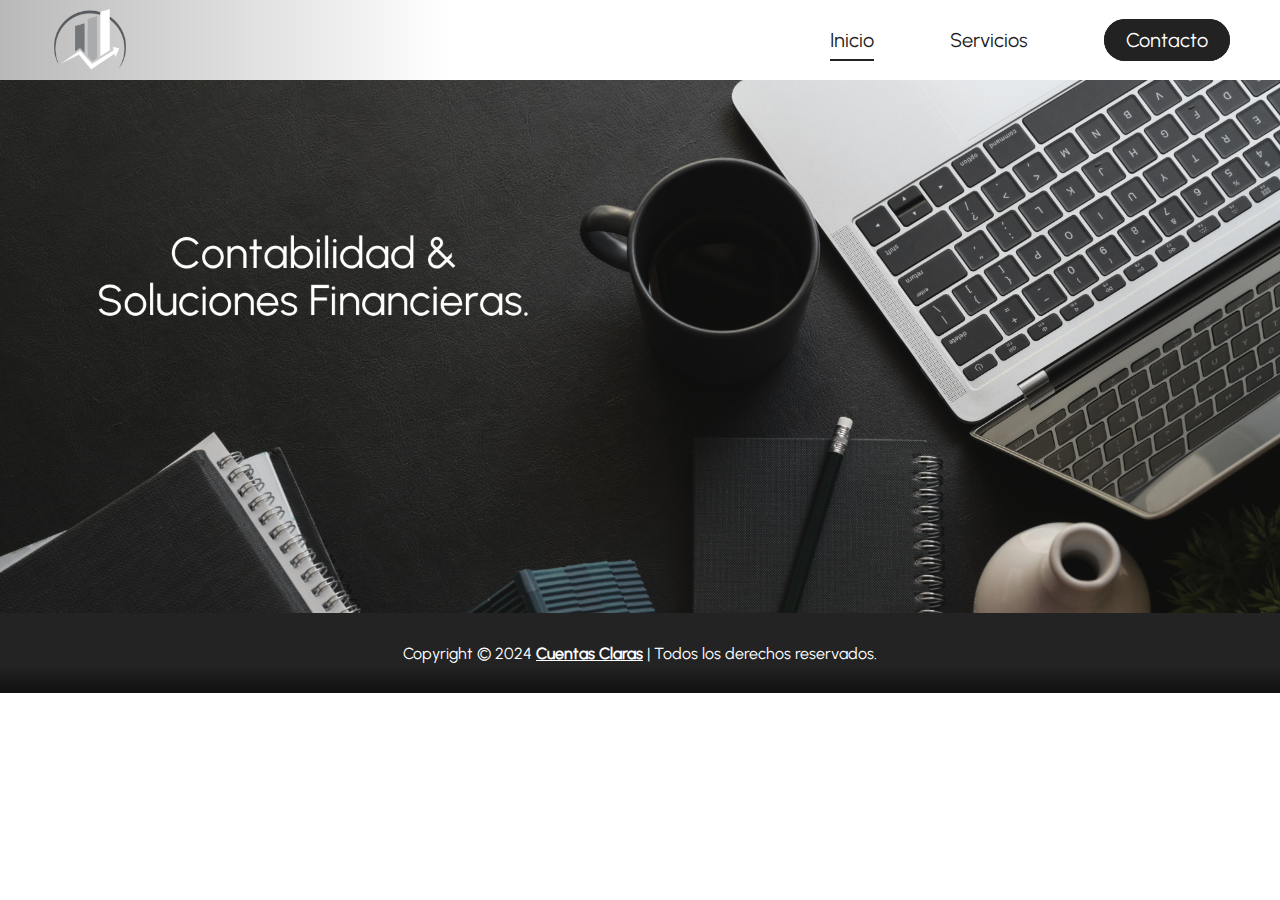
<file: index.html>
<!DOCTYPE html>
<html lang="en">
<head>
    <meta charset="UTF-8">
    <meta name="viewport" content="width=device-width, initial-scale=1.0">
    <link rel="stylesheet" href="./styles.css">
    <link rel="shortcut icon" href="./assets/logo.png" type="image/x-icon">
    <title>Cuentas Claras</title>
</head>
<body>
    <header>
        <a class="logo" href="./index.html"><img src="./assets/logo.png" alt=""></a>
        <nav class="pages">
            <ul>
                <li><a href="./index.html" class="index">Inicio</a></li>
                <li><a href="./articulo.html">Servicios</a></li>
                <li><a href="./contacto.html">Contacto</a></li>
            </ul>
        </nav>
    </header>

    <main>
        <section id="carrousel" class="carrousel">
            <button id="prev" class="carrousel-btn">
                <img src="./assets/prev.png" alt="">
            </button>

            <img id="carrousel-img" src="./assets/carrousel-img-1.png" alt="Imagen del carrousel">

            <button id="next" class="carrousel-btn">
                <img src="./assets/next.png" alt="">
            </button>
        </section>
    </main>

    <footer>
        <p>Copyright © 2024 <span>Cuentas Claras</span> | Todos los derechos reservados.</p>
        <ul>
            <li><a href="./index.html">Inicio</a></li>
            <li><a href="./articulo.html">Servicios</a></li>
            <li><a href="./contacto.html">Contacto</a></li>
        </ul>
    </footer>

    <script src="./script.js"></script>
</body>
</html>
</file>
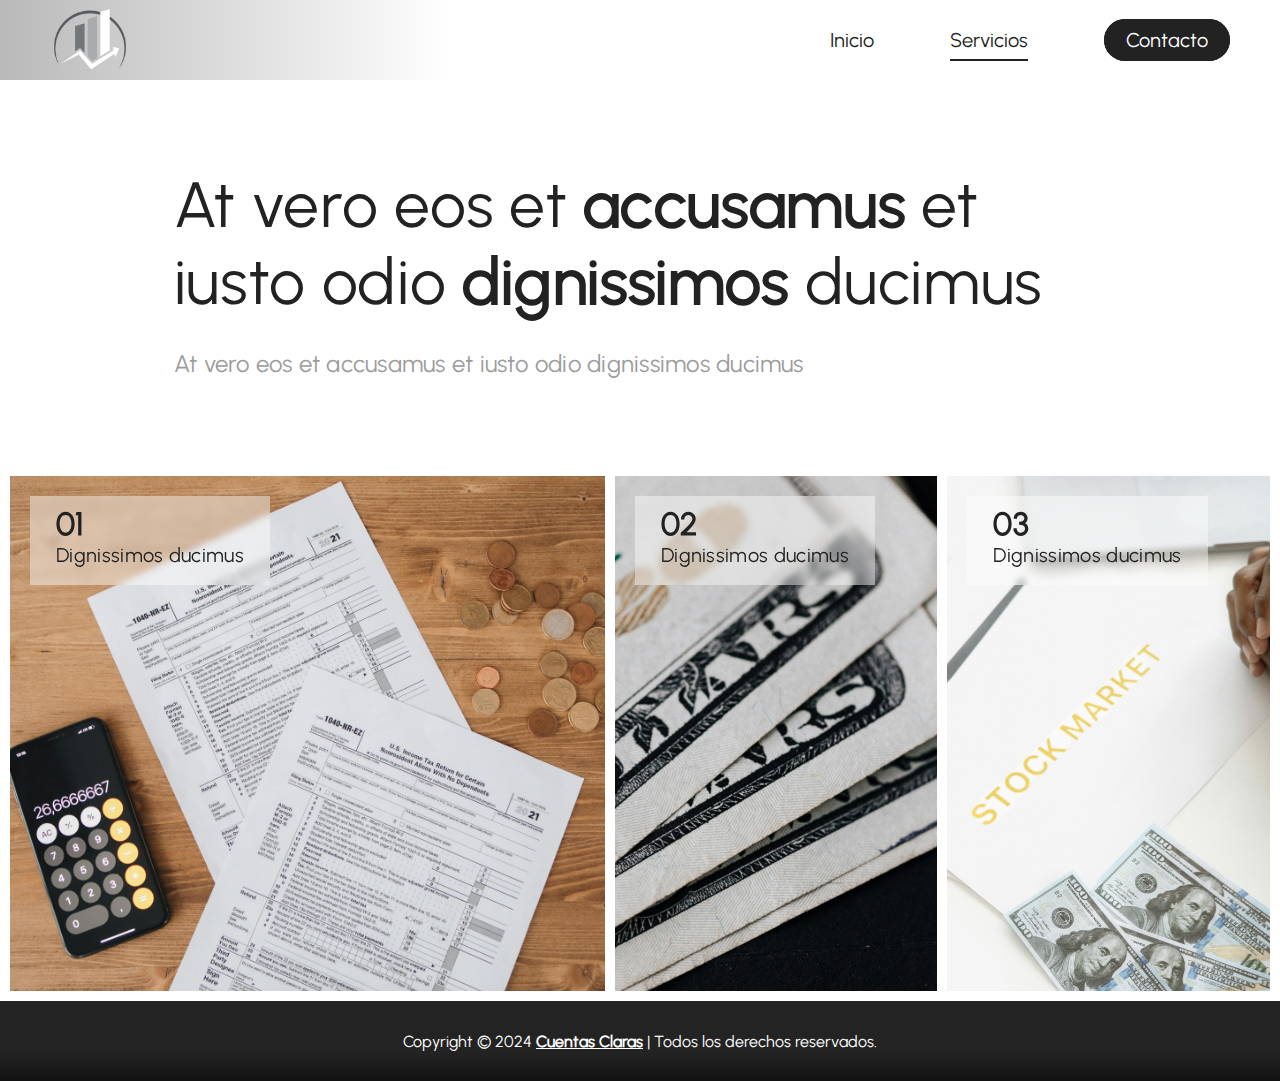
<file: articulo.html>
<!DOCTYPE html>
<html lang="en">
<head>
    <meta charset="UTF-8">
    <meta name="viewport" content="width=device-width, initial-scale=1.0">
    <link rel="stylesheet" href="./styles.css">
    <link rel="shortcut icon" href="./assets/logo.png" type="image/x-icon">
    <title>Servicios</title>
</head>
<body>
    <header>
        <a class="logo" href="./index.html"><img src="./assets/logo.png" alt=""></a>
        <nav class="pages">
            <ul>
                <li><a href="./index.html">Inicio</a></li>
                <li><a href="./articulo.html" class="article">Servicios</a></li>
                <li><a href="./contacto.html">Contacto</a></li>
            </ul>
        </nav>
    </header>

    <main>
        <section id="services">
            <h2>At vero eos et <span>accusamus</span> et iusto odio <span>dignissimos</span> ducimus</h2>
            <h5>At vero eos et accusamus et iusto odio dignissimos ducimus</h5>

            <div class="services-images">
                <div class="services-img1">
                    <div class="services-img-tittle">
                        <h3>01</h3>
                        <p>Dignissimos ducimus</p>
                    </div> 
                    <div class="services-img-text">
                        <p>Et harum quidem rerum facilis est et expedita distinctio. Nam libero  tempore, cum soluta nobis est eligendi optio cumque nihil impedit quo  minus id quod maxime placeat facere possimus, omnis voluptas assumenda  est, omnis dolor repellendus. Temporibus autem quibusdam et aut officiis.</p>
                        <button>Llamado a la acción</button>
                    </div>
                </div>
                <p class="services-img-p-mobile">Et harum quidem rerum facilis est et expedita distinctio. Nam libero  tempore, cum soluta nobis est eligendi optio cumque nihil impedit quo  minus id quod maxime placeat facere possimus, omnis voluptas assumenda  est, omnis dolor repellendus. Temporibus autem quibusdam et aut officiis.</p>
                <button class="services-img-button-mobile">Llamado a la acción</button>

                <div class="services-img2">
                    <div class="services-img-tittle">
                        <h3>02</h3>
                        <p>Dignissimos ducimus</p>
                    </div>
                    <div class="services-img-text">
                        <p>Et harum quidem rerum facilis est et expedita distinctio. Nam libero  tempore, cum soluta nobis est eligendi optio cumque nihil impedit quo  minus id quod maxime placeat facere possimus, omnis voluptas assumenda  est, omnis dolor repellendus. Temporibus autem quibusdam et aut officiis.</p>
                        <button>Llamado a la acción</button>
                    </div>
                </div>
                <p class="services-img-p-mobile">Et harum quidem rerum facilis est et expedita distinctio. Nam libero  tempore, cum soluta nobis est eligendi optio cumque nihil impedit quo  minus id quod maxime placeat facere possimus, omnis voluptas assumenda  est, omnis dolor repellendus. Temporibus autem quibusdam et aut officiis.</p>
                <button class="services-img-button-mobile">Llamado a la acción</button>

                <div class="services-img3">
                    <div class="services-img-tittle">
                        <h3>03</h3>
                        <p>Dignissimos ducimus</p>
                    </div>
                    <div class="services-img-text">
                        <p>Et harum quidem rerum facilis est et expedita distinctio. Nam libero  tempore, cum soluta nobis est eligendi optio cumque nihil impedit quo  minus id quod maxime placeat facere possimus, omnis voluptas assumenda  est, omnis dolor repellendus. Temporibus autem quibusdam et aut officiis.</p>
                        <button>Llamado a la acción</button>
                    </div>
                </div>
                <p class="services-img-p-mobile">Et harum quidem rerum facilis est et expedita distinctio. Nam libero  tempore, cum soluta nobis est eligendi optio cumque nihil impedit quo  minus id quod maxime placeat facere possimus, omnis voluptas assumenda  est, omnis dolor repellendus. Temporibus autem quibusdam et aut officiis.</p>
                <button class="services-img-button-mobile">Llamado a la acción</button>
            </div>
        </section>
    </main>

    <footer>
        <p>Copyright © 2024 <span>Cuentas Claras</span> | Todos los derechos reservados.</p>
        <ul>
            <li><a href="./index.html">Inicio</a></li>
            <li><a href="./articulo.html">Servicios</a></li>
            <li><a href="./contacto.html">Contacto</a></li>
        </ul>
    </footer>
</body>
</html>
</file>
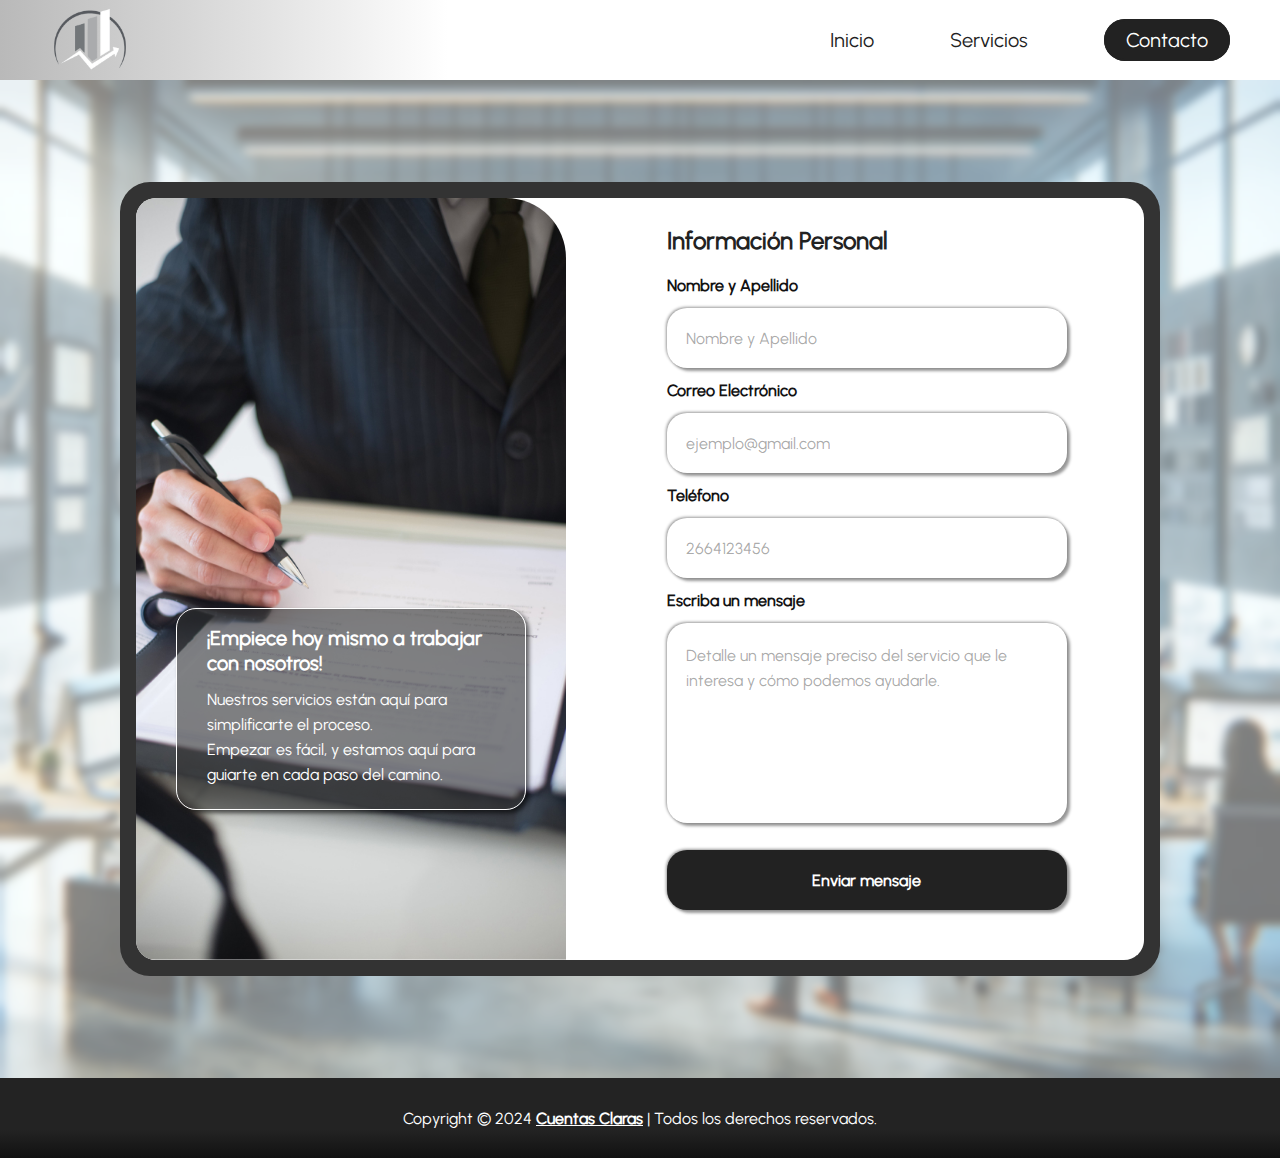
<file: contacto.html>
<!DOCTYPE html>
<html lang="en">
<head>
    <meta charset="UTF-8">
    <meta name="viewport" content="width=device-width, initial-scale=1.0">
    <link rel="stylesheet" href="./styles.css">
    <link rel="shortcut icon" href="./assets/logo.png" type="image/x-icon">
    <title>Contacto</title>
</head>
<body>
    <header>
        <a class="logo" href="./index.html"><img src="./assets/logo.png" alt=""></a>
        <nav class="pages">
            <ul>
                <li><a href="./index.html">Inicio</a></li>
                <li><a href="./articulo.html">Servicios</a></li>
                <li><a href="./contacto.html">Contacto</a></li>
            </ul>
        </nav>
    </header>

    <main>
        <section id="contact">
            <div class="contact-mask"></div>
            <div class="contact-container">
                <div class="contact-container-content">
                    <div class="contact-container-content-img">
                        <div class="contact-container-content-img-text">
                            <h4>¡Empiece hoy mismo a trabajar con nosotros!</h4>
                            <p>Nuestros servicios están aquí para simplificarte el proceso.<br>Empezar es fácil, y estamos aquí para guiarte en cada paso del camino. </p>
                        </div>
                    </div>
                    <div class="form-container">
                        <h3>Información Personal</h3>
                        <form onsubmit="validate(event)">
                            <label for="name">Nombre y Apellido</label>
                            <input type="text" name="name" id="name" placeholder="Nombre y Apellido" maxlength="50" >

                            <label for="email">Correo Electrónico</label>
                            <input type="email" name="email" id="email" placeholder="ejemplo@gmail.com" >

                            <label for="phone">Teléfono</label>
                            <input type="tel" id="phone" name="phone" placeholder="2664123456" >

                            <label for="textarea">Escriba un mensaje</label>
                            <textarea name="textarea" id="textarea" cols="30" rows="10" placeholder="Detalle un mensaje preciso del servicio que le interesa y cómo podemos ayudarle." ></textarea>

                            <button type="submit">Enviar mensaje</button>
                        </form>
                        <div id="result"></div>
                    </div>
                </div>
            </div>
        </section>
    </main>

    <footer>
        <p>Copyright © 2024 <span>Cuentas Claras</span> | Todos los derechos reservados.</p>
        <ul>
            <li><a href="./index.html">Inicio</a></li>
            <li><a href="./articulo.html">Servicios</a></li>
            <li><a href="./contacto.html">Contacto</a></li>
        </ul>
    </footer>

    <script src="./script.js"></script>
</body>
</html>
</file>
<file: styles.css>
@font-face {
    font-family: "Urbanist";
    src: url(./assets/Urbanist-Regular.ttf);
}

:root {
    --color-1: #FFF;
    --color-2: #222;
    --color-3: #333;
    --color-4: #9C9C9C;
    --color-5: rgba(255, 255, 255, 0.44);
    --color-6: rgba(51, 51, 51, 0.60);
    --color-placeholder: rgba(34, 34, 34, 0.40);
    --font-text: "Urbanist";
    --radius-1: 20px;
    --radius-2: 30px;
    --radius-3: 100px;
}
  
* {
    padding: 0;
    margin: 0;
    box-sizing: border-box;
}
  
body {width: 100%;}

header{
    width: 100%;
    height: 80px;
    display: flex;
    flex-direction: row;
    justify-content: space-between;
    align-items: center;
    padding: 0 100px;
    background: linear-gradient(270deg, #ffffff 65%, #b9b9b9 100%);
}

.logo > img{width: 80px;}

.pages ul{
    display: flex;
    flex-direction: row; 
    justify-content: space-between;  
    width: 400px;
    position: relative;
}

.pages ul li{list-style: none;}

.pages ul li a{
    text-decoration: none; 
    font-family: var(--font-text);
    color: var(--color-2);
    font-size: 1.25rem;
}

.index, .article {
    padding: 7px 0;
    border-bottom: solid 2px var(--color-2);
}

.pages ul li:nth-child(3) a{
    padding: 7px 20px;
    background: var(--color-2);
    border-radius: var(--radius-3);
    color: var(--color-1);
    border: solid 2px var(--color-2);
    font-weight: 400;
    transition: all 0.2s linear;
}

.pages ul li:nth-child(3) a:hover{
    background: transparent;
    color: var(--color-2);
}

.carrousel{
    position: relative;
    overflow: hidden;
    width: 100%;
}

.carrousel > img{
    width: 100%;
    object-fit: cover;
    display: block;
}

.carrousel-btn{
    position: absolute;
    cursor: pointer;
    width: 50px;
    height: 50px;
    border-radius: 0 100px 100px 0;
    border: 0px;
    background: var(--color-1);
    transition: all 0.2s linear;
}

#prev{
    top: 50%;
    transform: translate(-100%, -50%);
    border-radius: 0 100px 100px 0;
}

#next{
    bottom: 50%;
    left: 100%;
    transform: translate(0, 50%);
    border-radius: 100px 0 0 100px;
}

#prev img, #next img{
    width: 20px;
}

.carrousel:hover #prev{
    transform: translate(0, -50%);
}

.carrousel:hover #next{
    transform: translate(-100%, 50%);
}

footer{
    height: 80px;
    display: grid;
    place-items: center;
    font-family: var(--font-text);
    background: linear-gradient(180deg, #232323 65%, #111 100%);
    color: var(--color-1);
}

footer p span{
    font-weight: 700;
    text-decoration: underline;
    font-size: 1rem;
}

footer ul{display: none;}



/* P Á G I N A     A R T Í C U L O */

#services {
    width: 100%;
    padding: 86px 10px 10px 10px;
    display: flex;
    flex-direction: column;
    row-gap: 29px;
    font-family: var(--font-text);
}

#services h2 {
    color: var(--color-2);
    font-size: 4rem;
    font-weight: 400;
    letter-spacing: 0.64px;
    width: 100%;
    padding: 0 13%;
}

#services h2 span {font-weight: 700;}

#services h5 {
    color: var(--color-4);
    font-size: 1.5rem;
    font-weight: 400;
    letter-spacing: 0.24px;
    width: 100%;
    padding: 0 13%;
  }

.services-images {
    width: 100%;
    margin-top: 69px;
    display: flex;
    column-gap: 10px;
}

.services-img1, .services-img2, .services-img3 {
    overflow: hidden;
    height: 515px;
    padding: 20px;
    display: flex;
    flex-direction: column;
    position: relative;
    transition: all 0.2s linear;
}

.services-img-tittle {
    display: flex;
    flex-direction: column;
    padding: 9px 26px 18px;
    background: var(--color-5);
    width: max-content;
    backdrop-filter: blur(3px);
}

.services-img-tittle h3 {
    color: var(--color-2);
    font-size: 3rem;
    font-weight: 700;
    letter-spacing: 0.48px;
}

.services-img-tittle p {
    color: var(--color-2);
    font-size: 2rem;
    font-weight: 400;
    letter-spacing: 0.32px;
}

.services-img-text {
    position: absolute;
    width: calc(100% - 40px);
    padding: 25px 49px 25px 25px;
    display: flex;
    align-items: center;
    column-gap: 20px;
    background: var(--color-5);
    bottom: 0;
    transform: translateY(100%);
    backdrop-filter: blur(4px);
    transition: all 0.2s linear;
}

.services-img-text p {
    width: 70%;
    color: var(--color-2);
    font-size: 1.125;
    font-weight: 400;
    line-height: 150%; /* 27px */
    letter-spacing: 0.18px;
}

.services-img-text button {
    border: none;
    display: grid;
    place-items: center;
    width: 214px !important;
    height: 53px;
    background: var(--color-2);
    border-radius: var(--radius-3);
    color: var(--color-1);
    font-family: var(--font-text);
    font-size: 1.125rem;
    font-weight: 400;
    line-height: 150%; /* 27px */
    border: solid 2px var(--color-2);
    cursor: pointer;
    transition: all 0.2s linear;
    user-select: none;
}

.services-img-text button:hover {
    background: transparent;
    color: var(--color-2);
}

.services-img1 {
    width: 48%;
    background: url(./assets/services-img-1.jpg);
    background-position: 50%;
    background-repeat: no-repeat;
    background-size: cover;
}

.services-img2 {
    width: 26%;
    background: url(./assets/services-img-2.jpg);
    background-position: 50%;
    background-repeat: no-repeat;
    background-size: cover;
}

.services-img3 {
    width: 26%;
    background: url(./assets/services-img-3.jpg);
    background-position: 50%;
    background-repeat: no-repeat;
    background-size: cover;
}

.services-images:hover > div {width: 26%;}

.services-images:hover .services-img1:hover, 
.services-images:hover .services-img2:hover, 
.services-images:hover .services-img3:hover {
    width: 48%;
}

.services-images:hover .services-img1:hover .services-img-text, 
.services-images:hover .services-img2:hover .services-img-text, 
.services-images:hover .services-img3:hover .services-img-text {
    bottom: 0;
    transform: translateY(-20px);
}

.services-img-p-mobile, .services-img-button-mobile {display: none;}



/* P Á G I N A     C O N T A C T O */

#contact {
    position: relative;
    padding: 102px 235px;
    width: 100%;
    background: url(./assets/contact-bg.jpg);
    background-size: cover;
    background-position: 50%;
    background-repeat: no-repeat;
    overflow: hidden;
}

.contact-mask{
    position: absolute;
    width: 100%;
    height: 100%;
    background: var(--color-5);
    backdrop-filter: blur(4px);
    transform: translate(-235px, -102px);
}

.contact-container {
    position: relative;
    width: 100%;
    padding: 16px;
    border-radius: var(--radius-2);
    background: var(--color-3);
}

.contact-container-content {
    width: 100%;
    display: flex;
    column-gap: 15%;
    border-radius: var(--radius-1);
    background: var(--color-1);
}

.contact-container-content-img {
    width: 500px;
    border-radius: var(--radius-1) 60px 0 var(--radius-1);
    background: url(./assets/contact-img.jpg);
    background-size: cover;
    background-position: 50%;
    background-repeat: no-repeat;
    padding: 410px 70px 80px 70px;
}

.contact-container-content-img-text {
    width: 100%;
    padding: 17px 33px 22px 30px;
    display: flex;
    flex-direction: column;
    row-gap: 11px;
    font-family: var(--font-text);
    background: var(--color-6);
    border: solid 1px var(--color-1);
    box-shadow: 3px 3px 4px rgba(0, 0, 0, 0.6);
    border-radius: var(--radius-1);
}

.contact-container-content-img-text h4 {
    color: var(--color-1);
    font-size: 1.25rem;
    font-weight: 700;
    line-height: 25px; /* 125% */
}

.contact-container-content-img-text p {
    color: var(--color-1);
    font-size: 1rem;
    font-weight: 400;
    line-height: 25px; /* 156.25% */
}

.form-container {
    width: 490px;
    display: flex;
    flex-direction: column;
    row-gap: 20px;
    font-family: var(--font-text);
    padding: 30px 0;
}

.form-container h3 {
    color: var(--color-2);
    font-size: 1.5rem;
    font-weight: 700;
    line-height: 25px; /* 104.167% */
}

.form-container form {
    display: flex;
    flex-direction: column;
    row-gap: 10px;
    width: 100%;
}

.form-container form label {
    color: #121212;
    font-size: 1rem;
    font-weight: 600;
    line-height: 25px; /* 156.25% */
}

.form-container form input {
    border: 0;
    height: 60px;
    width: 100%;
    border-radius: var(--radius-1);
    box-shadow: -1px -1px 3px 0px rgba(0, 0, 0, 0.4), 3px 3px 3px 0px rgba(0, 0, 0, 0.4);
    padding: 0 19px;
    font-family: var(--font-text);
    font-size: 1rem;
}

.form-container form input:focus {
    box-shadow: 0 0 0;
}

.form-container form input::placeholder {
    color: var(--color-placeholder);
    color: rgba(34, 34, 34, 0.4);
    font-weight: 400;
    line-height: 25px; /* 156.25% */
}

.form-container form textarea {
    border: 0;
    height: 200px;
    border-radius: var(--radius-1);
    box-shadow: -1px -1px 3px 0px rgba(0, 0, 0, 0.4), 3px 3px 3px 0px rgba(0, 0, 0, 0.4);
    padding: 20px 19px;
    font-family: var(--font-text);
    font-size: 1rem;
    resize: none;
}

.form-container form textarea:focus {
    box-shadow: 0 0 0;
}

.form-container form textarea::placeholder {
    color: var(--color-placeholder);
    font-weight: 400;
    line-height: 25px; /* 156.25% */
}

.form-container form button {
    margin-top: 17px;
    width: 100%;
    height: 60px;
    border-radius: var(--radius-1);
    color: var(--color-1);
    font-family: var(--font-text);
    font-size: 1rem;
    font-weight: 700;
    line-height: 25px; /* 156.25% */
    display: grid;
    place-items: center;
    border: solid 0.2s var(--color-2);
    background: var(--color-2);
    box-shadow: -1px -1px 3px 0px rgba(0, 0, 0, 0.4), 3px 3px 3px 0px rgba(0, 0, 0, 0.4);
    cursor: pointer;
    transition: all 0.2s linear;
}

.form-container button:hover {
    color: var(--color-2);
    background: var(--color-1);
}

.result-centered{
    font-size: 1rem;
    row-gap: 10px;
    font-family: var(--font-text);
    display: flex;
    flex-direction: column;
}

.result-img{
    display: flex;
    align-self: center;
}

@media screen and (max-width: 1700px) {
    .contact-container-content {
        column-gap: 9%;
    }
}

@media screen and (max-width: 1600px) {
    .contact-container-content {column-gap: 5%;}
    .form-container {width: 400px;}
}

@media screen and (max-width: 1500px) {
    header{padding: 0 50px;}

    .services-images {
        width: 100%;
        margin-top: 69px;
        display: flex;
        column-gap: 10px;
    }

    .services-img-tittle h3 {font-size: 2rem;}
    .services-img-tittle p {font-size: 1.25rem;}

    .contact-container-content-img {
        width: 430px;
        padding: 410px 40px 80px 40px;
    }

    .contact-container-content-img-text {width: 100%;}
}

@media screen and (max-width: 1400px) {
    #contact {padding: 102px 120px;}

    .contact-mask{transform: translate(-120px, -102px);}

    .contact-container-content {column-gap: 10%;}

    .contact-container-content-img {
        width: 430px;
        padding: 410px 40px 80px 40px;
    }

    .contact-container-content-img-text {width: 100%;}
}

@media screen and (max-width: 1200px) {
    #services {
        padding: 60px 0 0 0;
        row-gap: 22px;
    }

    .services-images {
        width: 100%;
        margin-top: 17px;
        column-gap: 0px;
        flex-direction: column;
        row-gap: 22px;
    }

    .services-img1, .services-img2, .services-img3 {
        height: 151px;
        width: 100%;
        display: flex;
        justify-content: center;
        align-items: center;
    }

    .services-img-tittle {
        height: 70px;
        display: grid;
        place-items: center;
        padding: 0px;
        width: 345px;
    }

    .services-img-tittle h3 {display: none;}

    .services-img-tittle p{
        font-size: 2rem;
        font-weight: 400;
        letter-spacing: 0.32px;
        color: var(--color-2);
    }

    .services-img-text {display: none;}

    .services-img-p-mobile {
        width: 100%;
        padding: 0 13%;
        color: var(--color-2);
        font-size: 1.25rem;
        font-weight: 400;
        line-height: 150%; /* 30px */
        letter-spacing: 0.2px;
        display: block;
    }

    .services-img-button-mobile {
        margin: 15px 0 76px 13%;
        border: none;
        display: grid;
        place-items: center;
        width: 248px;
        height: 60px;
        background: var(--color-2);
        border-radius: var(--radius-1);
        color: var(--color-1);
        font-family: var(--font-text);
        font-size: 1.125rem;
        font-weight: 400;
        line-height: 150%; /* 27px */
        border: solid 2px var(--color-2);
        cursor: pointer;
        transition: all 0.2s linear;
        user-select: none;
        display: block;
    }

    .services-img-button-mobile:hover {
        background: transparent;
        color: var(--color-2);
    }

    .services-images:hover div, .services-img1:hover, .services-img2:hover, .services-img3:hover {width: 100%;}

    .services-images:hover .services-img1:hover .services-img-text,
    .services-images:hover .services-img2:hover .services-img-text,
    .services-images:hover .services-img3:hover .services-img-text{
        bottom: none;
        transform: none;
    }

    #contact {padding: 75px 14px 120px 14px;}
    .contact-mask{transform: translate(-14px, -75px);}
}

@media screen and (max-width: 1000px) {
    .contact-container-content {column-gap: 5%;}
    .form-container {width: 350px;}
}

@media screen and (max-width: 900px) {
    .pages ul{width: 350px;}

    .contact-container-content {
        row-gap: 25px;
        align-items: center;
        flex-direction: column;
    }

    .contact-container-content-img {
        height: 285px;
        border-radius: 20px 20px 60px 0px;
        padding: 0;
        background-position: 50% 45%;
        display: grid;
        place-items: center;
        width: 100%;
    }

    .contact-container-content-img-text {
        padding: 30px 32px;
        width: 350px;
    }

    .contact-container-content-img-text h4 {text-align: center;}

    .contact-container-content-img-text p {display: none;}

    .form-container {
        margin-bottom: 25px;
        width: 80%;
    }

    .form-container h3 {text-align: center;}
}

@media screen and (max-width: 550px) {
    .pages ul{width: 300px;}
    .pages ul li:nth-child(1) a{display: none;}
    #services h2 {font-size: 3.5rem;}
    #services h2, #services h5 {padding: 0 30px;}
    .services-img-p-mobile {padding: 0 30px;}
    .services-img-button-mobile {margin: 15px 30px 76px 30px;}

    .contact-container-content-img {background-position: 50% 40%;}
    .contact-container-content-img-text {width: 300px;}
    .contact-container-content-img-text h4 {font-size: 1rem;}
    .form-container {width: 90%;}
}

@media screen and (max-width: 480px) {
    .pages ul{width: max-content;}
    .pages ul li:nth-child(2) a{display: none;}
    footer{
        height: max-content;
        padding: 20px 0;
        display: flex;
        flex-direction: column;
        row-gap: 10px;
    }
    footer p{text-align: center;}
    footer ul{
        display: flex;
        flex-direction: column;
        align-items: center; 
        row-gap: 5px;
        width: 100%;
        position: relative;
    }
    
    footer ul li{list-style: none;}
    
    footer ul li a{
        text-decoration: none; 
        font-family: var(--font-text);
        color: var(--color-1);
        font-size: 1.25rem;
    }
}

@media screen and (max-width: 410px) {
    #services h2 {
        font-size: 3rem;
    }
}

@media screen and (max-width: 360px) {
    .contact-container-content-img-text {width: 90%;}
    .form-container {width: 90%;}
}
</file>
